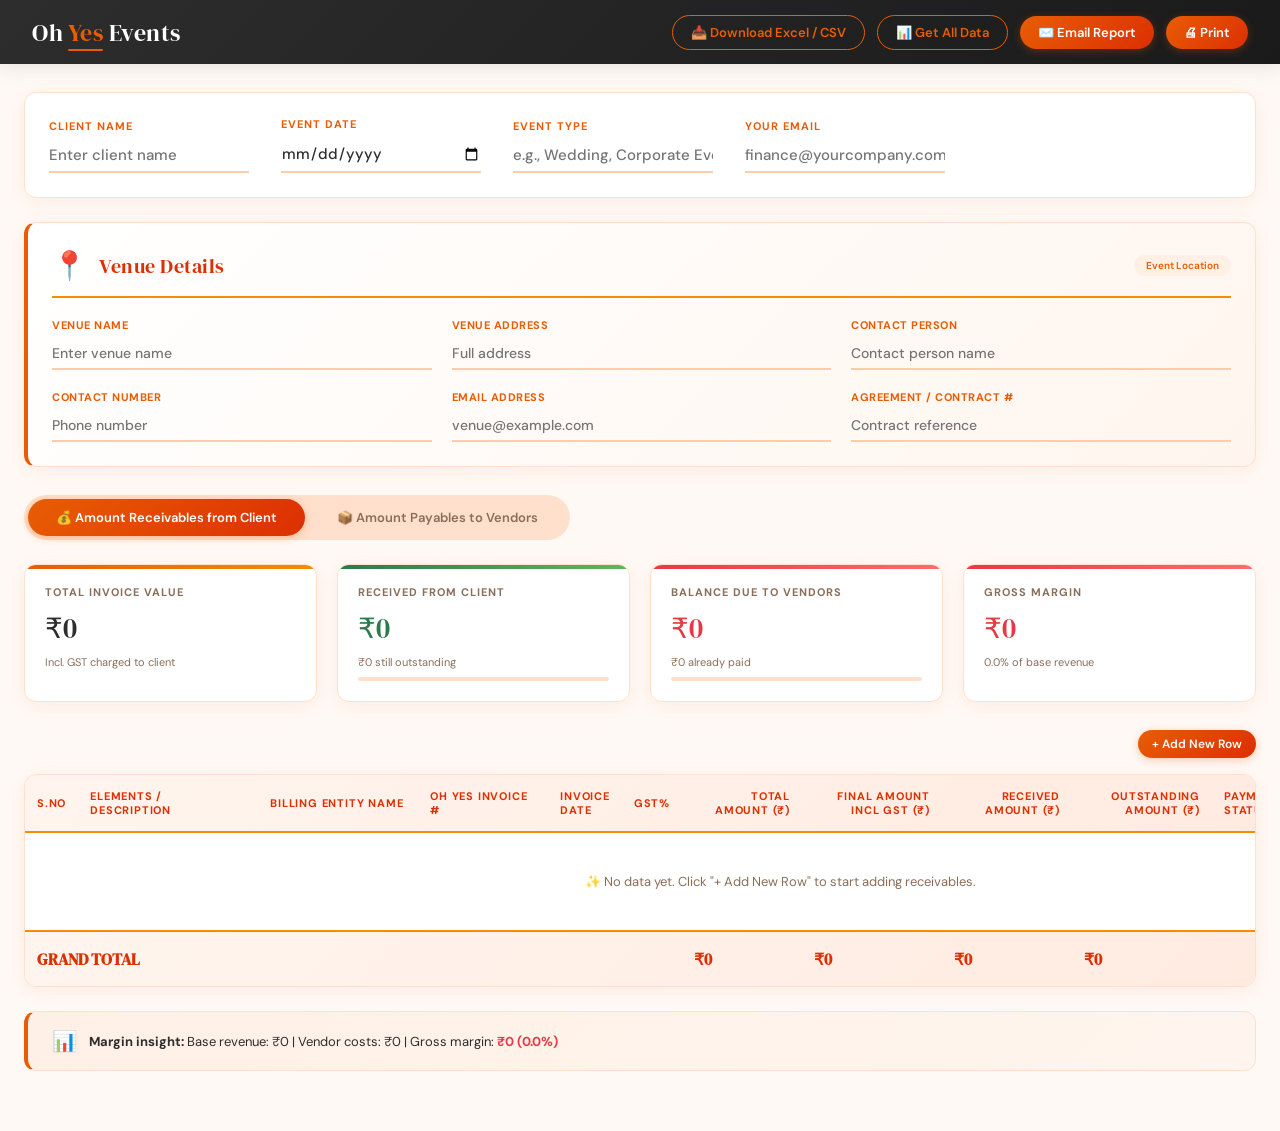
<file: index.html>
<!DOCTYPE html>
<html lang="en">
<head>
  <meta charset="UTF-8">
  <meta name="viewport" content="width=device-width, initial-scale=1.0">
  <title>Oh Yes Events — Budget Tracker</title>
  <link href="https://fonts.googleapis.com/css2?family=DM+Serif+Display&family=DM+Sans:wght@300;400;500;600;700&display=swap" rel="stylesheet">
  <link rel="stylesheet" href="style.css">
</head>
<body>
  <div class="global-header">
    <div class="logo">Oh <span>Yes</span> Events</div>
    <div class="header-actions">
      <button class="btn btn-outline" id="exportBtn">📥 Download Excel / CSV</button>
      <button class="btn btn-outline" id="exportFullDataBtn">📊 Get All Data</button>
      <button class="btn btn-primary" id="emailBtn">✉️ Email Report</button>
      <button class="btn btn-primary" id="printBtn">🖨 Print</button>
    </div>
  </div>

  <div class="main-container">
    <!-- META CARD -->
    <div class="meta-card">
      <div class="meta-field">
        <div class="meta-label">Client Name</div>
        <input class="meta-input" id="metaClient" placeholder="Enter client name">
      </div>
      <div class="meta-field">
        <div class="meta-label">Event Date</div>
        <input class="meta-input" id="metaDate" type="date">
      </div>
      <div class="meta-field">
        <div class="meta-label">Event Type</div>
        <input class="meta-input" id="metaType" placeholder="e.g., Wedding, Corporate Event">
      </div>
      <div class="meta-field">
        <div class="meta-label">Your Email</div>
        <input class="meta-input" id="userEmail" placeholder="finance@yourcompany.com">
      </div>
    </div>

    <!-- Venue Details Section -->
    <div class="venue-card">
      <div class="venue-header">
        <span class="venue-icon">📍</span>
        <span class="venue-title">Venue Details</span>
        <span class="venue-badge">Event Location</span>
      </div>
      <div class="venue-grid">
        <div class="venue-field">
          <div class="venue-label">Venue Name</div>
          <input class="venue-input" id="venueName" placeholder="Enter venue name">
        </div>
        <div class="venue-field">
          <div class="venue-label">Venue Address</div>
          <input class="venue-input" id="venueAddress" placeholder="Full address">
        </div>
        <div class="venue-field">
          <div class="venue-label">Contact Person</div>
          <input class="venue-input" id="venueContact" placeholder="Contact person name">
        </div>
        <div class="venue-field">
          <div class="venue-label">Contact Number</div>
          <input class="venue-input" id="venuePhone" placeholder="Phone number">
        </div>
        <div class="venue-field">
          <div class="venue-label">Email Address</div>
          <input class="venue-input" id="venueEmail" placeholder="venue@example.com">
        </div>
        <div class="venue-field">
          <div class="venue-label">Agreement / Contract #</div>
          <input class="venue-input" id="venueContract" placeholder="Contract reference">
        </div>
      </div>
    </div>

    <!-- TABS -->
    <div class="tabs-container">
      <div class="tabs" id="sectionTabs">
        <button class="tab active" data-section="receivables">💰 Amount Receivables from Client</button>
        <button class="tab" data-section="payables">📦 Amount Payables to Vendors</button>
      </div>
    </div>

    <!-- SUMMARY ROW -->
    <div class="summary-row" id="summaryRow">
      <div class="scard">
        <div class="scard-label">Total Invoice Value</div>
        <div class="scard-val">₹0</div>
        <div class="scard-sub">Incl. GST charged to client</div>
      </div>
      <div class="scard green">
        <div class="scard-label">Received from Client</div>
        <div class="scard-val">₹0</div>
        <div class="scard-sub">₹0 still outstanding</div>
      </div>
      <div class="scard red">
        <div class="scard-label">Balance Due to Vendors</div>
        <div class="scard-val">₹0</div>
        <div class="scard-sub">₹0 already paid</div>
      </div>
      <div class="scard">
        <div class="scard-label">Gross Margin</div>
        <div class="scard-val">₹0</div>
        <div class="scard-sub">0% of base revenue</div>
      </div>
    </div>

    <!-- Email Modal -->
    <div id="emailModal" class="modal">
      <div class="modal-content">
        <div class="modal-header">
          <h3>📧 Send Budget Report</h3>
          <span class="close">&times;</span>
        </div>
        <div class="modal-body">
          <div class="modal-field">
            <label>To Email:</label>
            <input type="email" id="emailTo" placeholder="recipient@example.com">
          </div>
          <div class="modal-field">
            <label>Subject:</label>
            <input type="text" id="emailSubject" placeholder="Budget Report">
          </div>
          <div class="modal-field">
            <label>Message:</label>
            <textarea id="emailMessage" rows="3" placeholder="Add a personal message..."></textarea>
          </div>
        </div>
        <div class="modal-footer">
          <button class="btn btn-secondary" id="cancelEmailBtn">Cancel</button>
          <button class="btn btn-primary" id="sendEmailBtn">Send Email</button>
        </div>
      </div>
    </div>

    <!-- All Data Modal -->
    <div id="allDataModal" class="modal">
      <div class="modal-content large-modal">
        <div class="modal-header">
          <h3>📊 Complete Budget Data</h3>
          <span class="close-data">&times;</span>
        </div>
        <div class="modal-body">
          <div class="data-actions">
            <button class="btn btn-sm btn-outline" id="copyDataBtn">📋 Copy to Clipboard</button>
            <button class="btn btn-sm btn-outline" id="downloadDataBtn">💾 Download JSON</button>
          </div>
          <div class="data-display" id="allDataDisplay"></div>
        </div>
      </div>
    </div>

    <!-- RECEIVABLES SECTION -->
    <div id="secReceivables">
      <div class="section-header">
        <button class="btn btn-primary btn-sm" id="addReceivableBtn">+ Add New Row</button>
      </div>
      <div class="table-wrap">
        <table id="receivablesTable">
          <thead>
            <tr>
              <th style="width:40px">S.No</th>
              <th style="min-width:180px">Elements / Description</th>
              <th style="min-width:160px">Billing Entity Name</th>
              <th style="min-width:130px">Oh Yes Invoice #</th>
              <th style="width:110px">Invoice Date</th>
              <th style="width:70px">GST%</th>
              <th class="right" style="min-width:120px">Total Amount (₹)</th>
              <th class="right" style="min-width:140px">Final Amount incl GST (₹)</th>
              <th class="right" style="min-width:130px">Received Amount (₹)</th>
              <th class="right" style="min-width:140px">Outstanding Amount (₹)</th>
              <th style="min-width:100px">Payment Status</th>
              <th style="min-width:200px">Additional Comments</th>
              <th style="width:40px"></th>
            </tr>
          </thead>
          <tbody id="receivablesBody"></tbody>
          <tfoot>
            <tr class="grand-total-row">
              <td colspan="6" class="grand-total-label">GRAND TOTAL</td>
              <td class="right grand-total-value" id="receivablesTotalAmount">₹0</td>
              <td class="right grand-total-value" id="receivablesFinalTotal">₹0</td>
              <td class="right grand-total-value" id="receivablesReceivedTotal">₹0</td>
              <td class="right grand-total-value" id="receivablesOutstandingTotal">₹0</td>
              <td colspan="2"></td>
              <td></td>
            </tr>
          </tfoot>
        </table>
      </div>
    </div>

    <!-- PAYABLES SECTION -->
    <div id="secPayables" style="display:none">
      <div class="section-header">
        <button class="btn btn-primary btn-sm" id="addPayableBtn">+ Add New Vendor</button>
      </div>
      <div class="table-wrap">
        <table id="payablesTable">
          <thead>
            <tr>
              <th style="width:40px">S.No</th>
              <th style="min-width:180px">Elements / Service</th>
              <th style="min-width:160px">Vendor Name</th>
              <th style="min-width:130px">Reference #</th>
              <th style="width:110px">Due Date</th>
              <th style="width:70px">GST%</th>
              <th class="right" style="min-width:120px">Contracted Amount (₹)</th>
              <th class="right" style="min-width:140px">Total incl GST (₹)</th>
              <th class="right" style="min-width:130px">Paid Amount (₹)</th>
              <th class="right" style="min-width:140px">Balance Due (₹)</th>
              <th style="min-width:100px">Status</th>
              <th style="min-width:200px">Comments</th>
              <th style="width:40px"></th>
            </tr>
          </thead>
          <tbody id="payablesBody"></tbody>
          <tfoot>
            <tr class="grand-total-row">
              <td colspan="6" class="grand-total-label">GRAND TOTAL</td>
              <td class="right grand-total-value" id="payablesTotalAmount">₹0</td>
              <td class="right grand-total-value" id="payablesFinalTotal">₹0</td>
              <td class="right grand-total-value" id="payablesPaidTotal">₹0</td>
              <td class="right grand-total-value" id="payablesBalanceTotal">₹0</td>
              <td colspan="2"></td>
              <td></td>
            </tr>
          </tfoot>
        </table>
      </div>
    </div>

    <!-- MARGIN NOTE -->
    <div class="margin-note" id="marginNote">
      <span class="margin-icon">📊</span>
      <span id="marginText">Add receivables and payables to see your margin calculation.</span>
    </div>
  </div>

  <script src="app.js"></script>
</body>
</html>
</file>
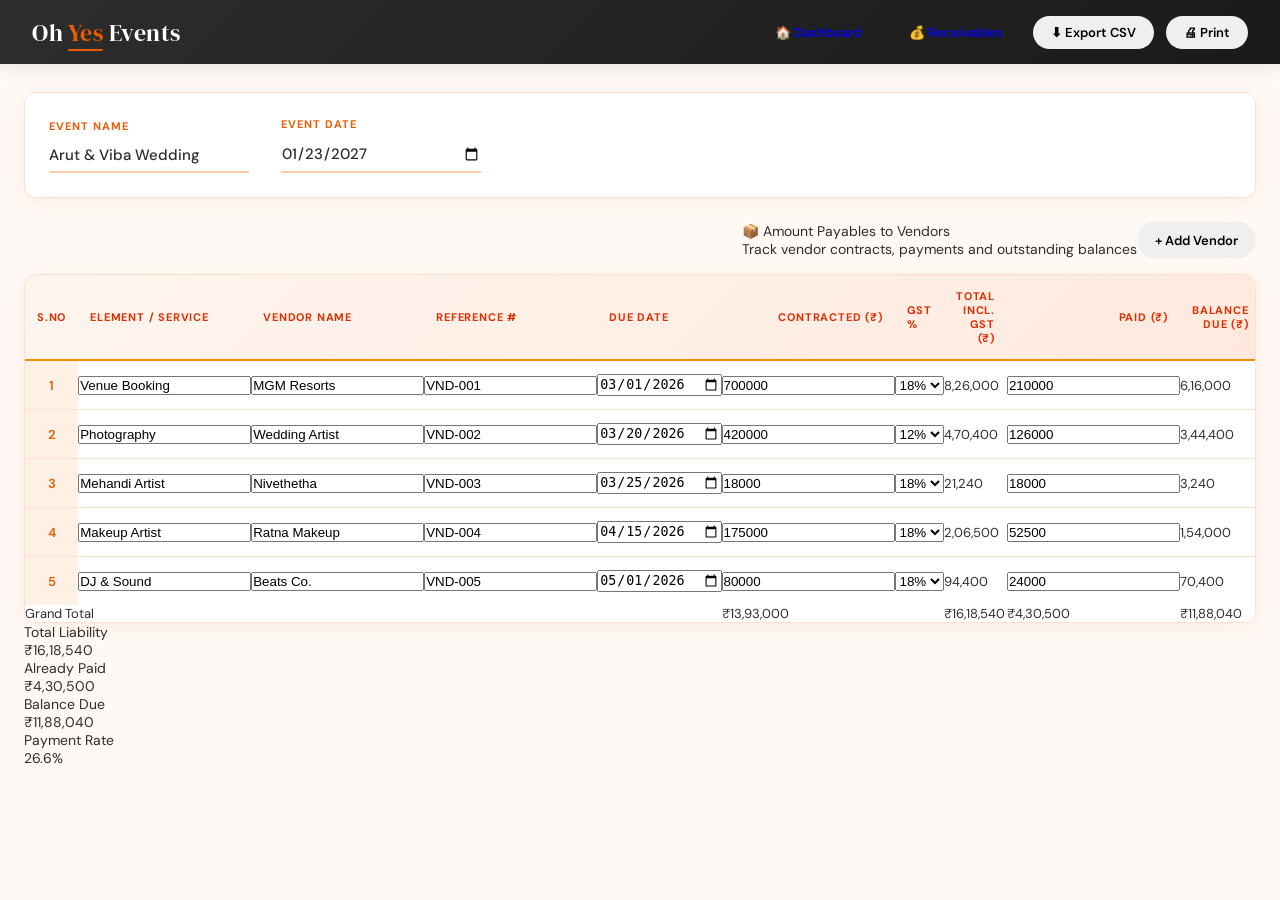
<file: payables.html>
<!DOCTYPE html>
<html lang="en">
<head>
  <meta charset="UTF-8">
  <meta name="viewport" content="width=device-width, initial-scale=1.0">
  <title>Oh Yes Events — Payables Tracker</title>
  <link href="https://fonts.googleapis.com/css2?family=DM+Serif+Display&family=DM+Sans:wght@300;400;500;600&display=swap" rel="stylesheet">
  <link rel="stylesheet" href="style.css">
</head>
<body>
  <div class="global-header">
    <div class="logo">Oh <span>Yes</span> Events</div>
    <div class="header-actions">
      <a href="index.html" class="btn" style="text-decoration:none;">🏠 Dashboard</a>
      <a href="receivables.html" class="btn" style="text-decoration:none;">💰 Receivables</a>
      <button class="btn" id="exportPayablesBtn">⬇ Export CSV</button>
      <button class="btn primary" id="printPayablesBtn">🖨 Print</button>
    </div>
  </div>

  <div class="main-container">
    <div class="meta-card">
      <div class="meta-field">
        <div class="meta-label">Event Name</div>
        <input class="meta-input" id="metaEvent" value="Arut & Viba Wedding" placeholder="Event name">
      </div>
      <div class="meta-field">
        <div class="meta-label">Event Date</div>
        <input class="meta-input" id="metaDate" type="date" value="2027-01-23">
      </div>
    </div>

    <div class="section-header">
      <div>
        <div class="section-title">📦 Amount Payables to Vendors</div>
        <div class="section-note">Track vendor contracts, payments and outstanding balances</div>
      </div>
      <button class="btn sm" id="addRowBtn">+ Add Vendor</button>
    </div>

    <div class="table-wrap">
      <table id="payablesTable">
        <thead>
          <tr>
            <th style="width:36px">S.No</th>
            <th>Element / Service</th>
            <th>Vendor Name</th>
            <th>Reference #</th>
            <th>Due Date</th>
            <th class="right">Contracted (₹)</th>
            <th style="width:80px">GST %</th>
            <th class="right">Total incl. GST (₹)</th>
            <th class="right">Paid (₹)</th>
            <th class="right">Balance Due (₹)</th>
            <th>Status</th>
            <th style="width:32px"></th>
          </tr>
        </thead>
        <tbody id="payablesBody"></tbody>
        <tfoot>
          <tr>
            <td colspan="5" class="big">Grand Total</td>
            <td class="right big" id="baseTotal">₹0</td>
            <td></td>
            <td class="right big" id="gstTotal">₹0</td>
            <td class="right big" id="paidTotal">₹0</td>
            <td class="right big" id="balanceTotal">₹0</td>
            <td colspan="2"></td>
          </tr>
        </tfoot>
      </table>
    </div>

    <div class="summary-card">
      <div class="summary-stats">
        <div class="stat">
          <div class="stat-label">Total Liability</div>
          <div class="stat-value" id="statTotal">₹0</div>
        </div>
        <div class="stat">
          <div class="stat-label">Already Paid</div>
          <div class="stat-value green" id="statPaid">₹0</div>
        </div>
        <div class="stat">
          <div class="stat-label">Balance Due</div>
          <div class="stat-value red" id="statBalance">₹0</div>
        </div>
        <div class="stat">
          <div class="stat-label">Payment Rate</div>
          <div class="stat-value" id="statRate">0%</div>
        </div>
      </div>
    </div>
  </div>

  <script src="payables.js"></script>
</body>
</html>
</file>
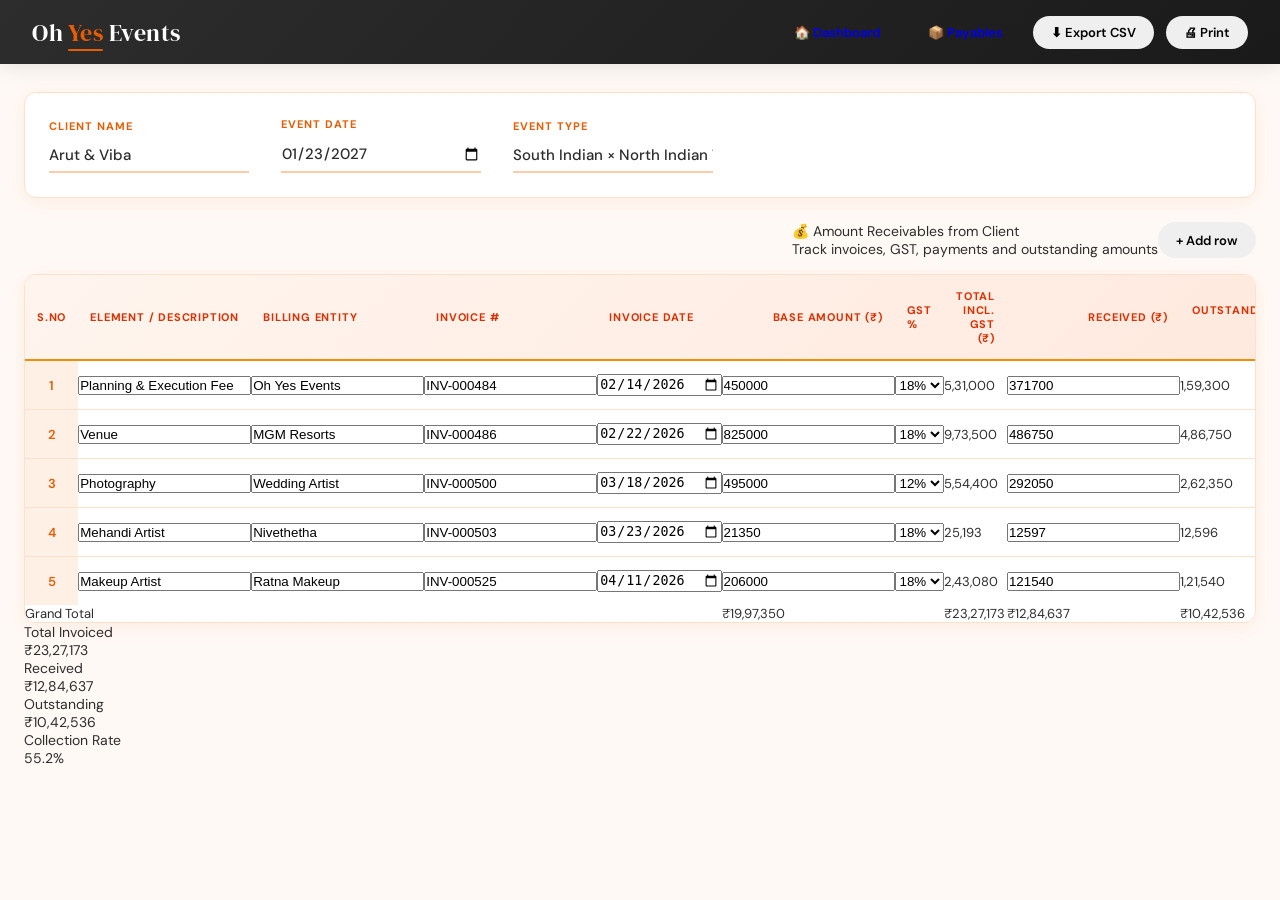
<file: receivables.html>
<!DOCTYPE html>
<html lang="en">
<head>
  <meta charset="UTF-8">
  <meta name="viewport" content="width=device-width, initial-scale=1.0">
  <title>Oh Yes Events — Receivables Tracker</title>
  <link href="https://fonts.googleapis.com/css2?family=DM+Serif+Display&family=DM+Sans:wght@300;400;500;600&display=swap" rel="stylesheet">
  <link rel="stylesheet" href="style.css">
</head>
<body>
  <div class="global-header">
    <div class="logo">Oh <span>Yes</span> Events</div>
    <div class="header-actions">
      <a href="index.html" class="btn" style="text-decoration:none;">🏠 Dashboard</a>
      <a href="payables.html" class="btn" style="text-decoration:none;">📦 Payables</a>
      <button class="btn" id="exportReceivablesBtn">⬇ Export CSV</button>
      <button class="btn primary" id="printReceivablesBtn">🖨 Print</button>
    </div>
  </div>

  <div class="main-container">
    <div class="meta-card">
      <div class="meta-field">
        <div class="meta-label">Client Name</div>
        <input class="meta-input" id="metaClient" value="Arut & Viba" placeholder="Client name">
      </div>
      <div class="meta-field">
        <div class="meta-label">Event Date</div>
        <input class="meta-input" id="metaDate" type="date" value="2027-01-23">
      </div>
      <div class="meta-field">
        <div class="meta-label">Event Type</div>
        <input class="meta-input" id="metaType" value="South Indian × North Indian Wedding">
      </div>
    </div>

    <div class="section-header">
      <div>
        <div class="section-title">💰 Amount Receivables from Client</div>
        <div class="section-note">Track invoices, GST, payments and outstanding amounts</div>
      </div>
      <button class="btn sm" id="addRowBtn">+ Add row</button>
    </div>

    <div class="table-wrap">
      <table id="receivablesTable">
        <thead>
          <tr>
            <th style="width:36px">S.No</th>
            <th>Element / Description</th>
            <th>Billing Entity</th>
            <th>Invoice #</th>
            <th>Invoice Date</th>
            <th class="right">Base Amount (₹)</th>
            <th style="width:80px">GST %</th>
            <th class="right">Total incl. GST (₹)</th>
            <th class="right">Received (₹)</th>
            <th class="right">Outstanding (₹)</th>
            <th>Status</th>
            <th style="width:32px"></th>
          </tr>
        </thead>
        <tbody id="receivablesBody"></tbody>
        <tfoot>
          <tr>
            <td colspan="5" class="big">Grand Total</td>
            <td class="right big" id="baseTotal">₹0</td>
            <td></td>
            <td class="right big" id="gstTotal">₹0</td>
            <td class="right big" id="receivedTotal">₹0</td>
            <td class="right big" id="outstandingTotal">₹0</td>
            <td colspan="2"></td>
          </tr>
        </tfoot>
      </table>
    </div>

    <div class="summary-card" id="summaryCard">
      <div class="summary-stats">
        <div class="stat">
          <div class="stat-label">Total Invoiced</div>
          <div class="stat-value" id="statTotal">₹0</div>
        </div>
        <div class="stat">
          <div class="stat-label">Received</div>
          <div class="stat-value green" id="statReceived">₹0</div>
        </div>
        <div class="stat">
          <div class="stat-label">Outstanding</div>
          <div class="stat-value red" id="statOutstanding">₹0</div>
        </div>
        <div class="stat">
          <div class="stat-label">Collection Rate</div>
          <div class="stat-value" id="statRate">0%</div>
        </div>
      </div>
    </div>
  </div>

  <script src="receivables.js"></script>
</body>
</html>
</file>
<file: style.css>
:root {
  --bg: #fff9f5;
  --card: #ffffff;
  --border: #ffe0cc;
  --border2: #ffccaa;
  --text: #2d2d2d;
  --muted: #8a6e5a;
  --accent: #e85d04;
  --accent-light: #f48c06;
  --accent-dark: #dc2f02;
  --accent-soft: #fff0e6;
  --accent-glow: #ff9f1c;
  --gold: #ffb703;
  --green: #2a7a4b;
  --green-light: #e8f5ed;
  --red: #e63946;
  --red-light: #ffe5e7;
  --font-display: 'DM Serif Display', serif;
  --font-body: 'DM Sans', sans-serif;
  --radius: 12px;
  --radius-sm: 8px;
  --shadow: 0 4px 20px rgba(232, 93, 4, 0.08);
  --shadow-hover: 0 8px 30px rgba(232, 93, 4, 0.12);
}

* {
  box-sizing: border-box;
  margin: 0;
  padding: 0;
}

body {
  font-family: var(--font-body);
  background: var(--bg);
  color: var(--text);
  min-height: 100vh;
  font-size: 14px;
}

/* HEADER - Orange Theme */
.global-header {
  background: linear-gradient(135deg, #2d2d2d 0%, #1a1a1a 100%);
  color: white;
  padding: 0 32px;
  display: flex;
  align-items: center;
  justify-content: space-between;
  height: 64px;
  position: sticky;
  top: 0;
  z-index: 100;
  box-shadow: 0 2px 20px rgba(0,0,0,0.1);
}

.logo {
  font-family: var(--font-display);
  font-size: 24px;
  letter-spacing: 0.5px;
}

.logo span {
  color: var(--accent);
  position: relative;
}

.logo span::after {
  content: '';
  position: absolute;
  bottom: -2px;
  left: 0;
  right: 0;
  height: 2px;
  background: var(--accent);
  border-radius: 2px;
}

.header-actions {
  display: flex;
  gap: 12px;
  align-items: center;
  flex-wrap: wrap;
}

/* BUTTONS - Orange Theme */
.btn {
  font-family: var(--font-body);
  font-size: 13px;
  font-weight: 600;
  border: none;
  padding: 8px 18px;
  border-radius: 30px;
  cursor: pointer;
  transition: all 0.2s ease;
  display: inline-flex;
  align-items: center;
  gap: 8px;
}

.btn-primary {
  background: linear-gradient(135deg, var(--accent) 0%, var(--accent-dark) 100%);
  color: white;
  box-shadow: 0 2px 8px rgba(232, 93, 4, 0.3);
}

.btn-primary:hover {
  transform: translateY(-1px);
  box-shadow: 0 4px 15px rgba(232, 93, 4, 0.4);
  background: linear-gradient(135deg, var(--accent-dark) 0%, var(--accent) 100%);
}

.btn-outline {
  background: transparent;
  border: 1.5px solid var(--accent);
  color: var(--accent);
}

.btn-outline:hover {
  background: var(--accent);
  color: white;
  transform: translateY(-1px);
}

.btn-secondary {
  background: #f0f0f0;
  color: var(--text);
}

.btn-secondary:hover {
  background: #e0e0e0;
}

.btn-sm {
  padding: 6px 14px;
  font-size: 12px;
}

/* Main Container */
.main-container {
  max-width: 1600px;
  margin: 0 auto;
  padding: 28px 24px 60px;
}

/* META CARD */
.meta-card {
  background: var(--card);
  border: 1px solid var(--border);
  border-radius: var(--radius);
  padding: 24px;
  margin-bottom: 24px;
  display: flex;
  gap: 32px;
  align-items: flex-end;
  flex-wrap: wrap;
  box-shadow: var(--shadow);
}

.meta-field {
  display: flex;
  flex-direction: column;
  gap: 6px;
}

.meta-label {
  font-size: 11px;
  font-weight: 700;
  color: var(--accent);
  text-transform: uppercase;
  letter-spacing: 1px;
}

.meta-input {
  font-family: var(--font-body);
  font-size: 15px;
  font-weight: 500;
  border: none;
  background: transparent;
  color: var(--text);
  border-bottom: 2px solid var(--border2);
  padding: 6px 0;
  min-width: 200px;
  outline: none;
  transition: border-color 0.2s;
}

.meta-input:focus {
  border-color: var(--accent);
}

/* VENUE CARD - Orange Theme */
.venue-card {
  background: linear-gradient(135deg, var(--card) 0%, #fff5ee 100%);
  border: 1px solid var(--border);
  border-radius: var(--radius);
  padding: 24px;
  margin-bottom: 28px;
  box-shadow: var(--shadow);
  border-left: 4px solid var(--accent);
}

.venue-header {
  display: flex;
  align-items: center;
  gap: 12px;
  margin-bottom: 20px;
  padding-bottom: 12px;
  border-bottom: 2px solid var(--accent-light);
}

.venue-icon {
  font-size: 28px;
}

.venue-title {
  font-family: var(--font-display);
  font-size: 20px;
  color: var(--accent-dark);
  letter-spacing: 0.5px;
}

.venue-badge {
  background: var(--accent-soft);
  color: var(--accent);
  font-size: 10px;
  font-weight: 600;
  padding: 4px 12px;
  border-radius: 20px;
  margin-left: auto;
}

.venue-grid {
  display: grid;
  grid-template-columns: repeat(auto-fit, minmax(280px, 1fr));
  gap: 20px;
}

.venue-field {
  display: flex;
  flex-direction: column;
  gap: 6px;
}

.venue-label {
  font-size: 11px;
  font-weight: 700;
  color: var(--accent);
  text-transform: uppercase;
  letter-spacing: 0.5px;
}

.venue-input {
  font-family: var(--font-body);
  font-size: 14px;
  font-weight: 500;
  border: none;
  background: transparent;
  color: var(--text);
  border-bottom: 2px solid var(--border2);
  padding: 6px 0;
  width: 100%;
  outline: none;
  transition: all 0.2s;
}

.venue-input:focus {
  border-color: var(--accent);
}

/* TABS - Orange Theme */
.tabs-container {
  margin-bottom: 24px;
}

.tabs {
  display: inline-flex;
  gap: 4px;
  background: var(--border);
  padding: 4px;
  border-radius: 40px;
}

.tab {
  font-size: 13px;
  font-weight: 600;
  padding: 10px 28px;
  border-radius: 30px;
  cursor: pointer;
  color: var(--muted);
  border: none;
  background: transparent;
  transition: all 0.2s;
  font-family: var(--font-body);
}

.tab.active {
  background: linear-gradient(135deg, var(--accent) 0%, var(--accent-dark) 100%);
  color: white;
  box-shadow: 0 2px 8px rgba(232, 93, 4, 0.3);
}

.tab:hover:not(.active) {
  background: var(--accent-soft);
  color: var(--accent);
}

/* SUMMARY CARDS - Orange Theme */
.summary-row {
  display: grid;
  grid-template-columns: repeat(4, 1fr);
  gap: 20px;
  margin-bottom: 28px;
}

.scard {
  background: var(--card);
  border: 1px solid var(--border);
  border-radius: var(--radius);
  padding: 20px;
  position: relative;
  overflow: hidden;
  transition: transform 0.2s, box-shadow 0.2s;
  box-shadow: var(--shadow);
}

.scard:hover {
  transform: translateY(-2px);
  box-shadow: var(--shadow-hover);
}

.scard::before {
  content: '';
  position: absolute;
  top: 0;
  left: 0;
  right: 0;
  height: 4px;
  background: linear-gradient(90deg, var(--accent), var(--accent-light));
}

.scard.green::before {
  background: linear-gradient(90deg, var(--green), #5cb85c);
}

.scard.red::before {
  background: linear-gradient(90deg, var(--red), #ff6b6b);
}

.scard.gold::before {
  background: linear-gradient(90deg, var(--gold), #ffd93d);
}

.scard-label {
  font-size: 11px;
  font-weight: 700;
  color: var(--muted);
  text-transform: uppercase;
  letter-spacing: 1px;
  margin-bottom: 10px;
}

.scard-val {
  font-family: var(--font-display);
  font-size: 28px;
  color: var(--text);
}

.scard-sub {
  font-size: 11px;
  color: var(--muted);
  margin-top: 8px;
}

.scard.green .scard-val {
  color: var(--green);
}

.scard.red .scard-val {
  color: var(--red);
}

.scard.gold .scard-val {
  color: var(--gold);
}

/* TABLE STYLES - Orange Theme */
.table-wrap {
  background: var(--card);
  border: 1px solid var(--border);
  border-radius: var(--radius);
  overflow-x: auto;
  box-shadow: var(--shadow);
}

table {
  width: 100%;
  border-collapse: collapse;
  font-size: 13px;
  min-width: 1200px;
}

thead tr {
  background: linear-gradient(135deg, #fff5ee 0%, #ffe8dd 100%);
}

thead th {
  padding: 14px 12px;
  text-align: left;
  font-size: 11px;
  font-weight: 700;
  color: var(--accent-dark);
  text-transform: uppercase;
  letter-spacing: 0.8px;
  border-bottom: 2px solid var(--accent-light);
}

thead th.right {
  text-align: right;
}

tbody tr {
  border-bottom: 1px solid var(--border);
  transition: background 0.15s;
}

tbody tr:hover {
  background: var(--accent-soft);
}

tbody tr:last-child {
  border-bottom: none;
}

/* Table Inputs */
.sno-cell {
  color: var(--accent);
  font-weight: 600;
  font-size: 13px;
  padding: 12px;
  text-align: center;
  background: var(--accent-soft);
}

.table-input {
  width: 100%;
  font-family: var(--font-body);
  font-size: 12px;
  border: none;
  background: transparent;
  color: var(--text);
  outline: none;
  padding: 8px 6px;
  display: block;
  border-radius: var(--radius-sm);
}

.table-input:focus {
  background: white;
  box-shadow: 0 0 0 2px var(--accent-light);
}

.table-input.right {
  text-align: right;
}

.table-input.num {
  font-variant-numeric: tabular-nums;
  text-align: right;
}

/* GST Select */
.gst-select {
  font-family: var(--font-body);
  font-size: 12px;
  font-weight: 600;
  border: 1px solid var(--border2);
  background: white;
  color: var(--accent-dark);
  outline: none;
  cursor: pointer;
  padding: 6px 10px;
  width: 70px;
  border-radius: 20px;
  text-align: center;
}

.gst-select:focus {
  border-color: var(--accent);
  box-shadow: 0 0 0 2px var(--accent-light);
}

/* Computed Amounts */
.computed-amount {
  font-variant-numeric: tabular-nums;
  text-align: right;
  font-weight: 600;
  padding: 6px 8px;
  background: #faf8f4;
  border-radius: 8px;
  display: inline-block;
  min-width: 100px;
}

.computed-amount.green {
  color: var(--green);
  background: var(--green-light);
}

.computed-amount.red {
  color: var(--red);
  background: var(--red-light);
}

/* Status Badge */
.status-badge {
  display: inline-block;
  font-size: 11px;
  font-weight: 700;
  padding: 5px 14px;
  border-radius: 30px;
  text-align: center;
  white-space: nowrap;
}

.status-outstanding {
  background: var(--accent-soft);
  color: var(--accent-dark);
}

.status-cleared {
  background: var(--green-light);
  color: var(--green);
}

.status-partial {
  background: #fff3e0;
  color: var(--gold);
}

/* Comments Input */
.comments-input {
  width: 100%;
  min-width: 160px;
  padding: 8px 10px;
  font-family: var(--font-body);
  font-size: 11px;
  border: 1px solid var(--border2);
  border-radius: 20px;
  background: white;
  transition: all 0.2s;
}

.comments-input:focus {
  outline: none;
  border-color: var(--accent);
  box-shadow: 0 0 0 2px var(--accent-light);
}

/* Progress Bar */
.progress-wrap {
  height: 4px;
  background: var(--border);
  border-radius: 2px;
  margin-top: 8px;
  overflow: hidden;
}

.progress-fill {
  height: 100%;
  border-radius: 2px;
  transition: width 0.3s;
}

/* Grand Total Row */
.grand-total-row {
  background: linear-gradient(135deg, #fff5ee 0%, #ffe8dd 100%);
}

.grand-total-row td {
  padding: 16px 12px;
  border-top: 2px solid var(--accent-light);
}

.grand-total-label {
  font-family: var(--font-display);
  font-size: 16px;
  font-weight: 700;
  color: var(--accent-dark);
}

.grand-total-value {
  font-family: var(--font-display);
  font-size: 16px;
  font-weight: 700;
  color: var(--accent-dark);
}

/* Delete Button */
.del-btn {
  background: none;
  border: none;
  cursor: pointer;
  color: #ccc;
  font-size: 18px;
  padding: 6px 10px;
  border-radius: 30px;
  transition: all 0.2s;
}

.del-btn:hover {
  color: var(--red);
  background: var(--red-light);
  transform: scale(1.1);
}

/* Section Header */
.section-header {
  display: flex;
  justify-content: flex-end;
  margin-bottom: 16px;
}

/* Margin Note - Orange Theme */
.margin-note {
  margin-top: 24px;
  padding: 16px 24px;
  background: linear-gradient(135deg, var(--accent-soft) 0%, #fff5ee 100%);
  border: 1px solid var(--border);
  border-radius: var(--radius);
  font-size: 13px;
  color: var(--text);
  display: flex;
  align-items: center;
  gap: 12px;
  border-left: 4px solid var(--accent);
}

.margin-icon {
  font-size: 20px;
}

/* Modal Styles - Orange Theme */
.modal {
  display: none;
  position: fixed;
  z-index: 1000;
  left: 0;
  top: 0;
  width: 100%;
  height: 100%;
  background-color: rgba(0, 0, 0, 0.5);
  animation: fadeIn 0.3s;
}

@keyframes fadeIn {
  from { opacity: 0; }
  to { opacity: 1; }
}

@keyframes slideDown {
  from {
    transform: translateY(-50px);
    opacity: 0;
  }
  to {
    transform: translateY(0);
    opacity: 1;
  }
}

.modal-content {
  background-color: var(--card);
  margin: 5% auto;
  border-radius: 20px;
  width: 90%;
  max-width: 550px;
  box-shadow: 0 20px 60px rgba(0, 0, 0, 0.2);
  animation: slideDown 0.3s;
  overflow: hidden;
}

.large-modal {
  max-width: 800px;
}

.modal-header {
  display: flex;
  justify-content: space-between;
  align-items: center;
  padding: 20px 24px;
  background: linear-gradient(135deg, var(--accent-soft) 0%, #fff5ee 100%);
  border-bottom: 2px solid var(--accent-light);
}

.modal-header h3 {
  font-family: var(--font-display);
  color: var(--accent-dark);
  font-size: 20px;
}

.close, .close-data {
  font-size: 28px;
  font-weight: bold;
  cursor: pointer;
  color: var(--muted);
  transition: color 0.2s;
}

.close:hover, .close-data:hover {
  color: var(--accent);
}

.modal-body {
  padding: 24px;
}

.modal-footer {
  padding: 16px 24px;
  background: #faf8f4;
  display: flex;
  justify-content: flex-end;
  gap: 12px;
  border-top: 1px solid var(--border);
}

.modal-field {
  margin-bottom: 20px;
}

.modal-field label {
  display: block;
  font-size: 12px;
  font-weight: 700;
  color: var(--accent);
  margin-bottom: 8px;
  text-transform: uppercase;
  letter-spacing: 0.5px;
}

.modal-field input, .modal-field textarea {
  width: 100%;
  padding: 12px 16px;
  border: 1.5px solid var(--border2);
  border-radius: 12px;
  font-family: var(--font-body);
  font-size: 14px;
  transition: all 0.2s;
}

.modal-field input:focus, .modal-field textarea:focus {
  outline: none;
  border-color: var(--accent);
  box-shadow: 0 0 0 3px var(--accent-light);
}

.data-actions {
  display: flex;
  gap: 12px;
  margin-bottom: 20px;
  padding-bottom: 16px;
  border-bottom: 1px solid var(--border);
}

.data-display {
  background: #1a1a1a;
  border-radius: 12px;
  padding: 20px;
  max-height: 500px;
  overflow: auto;
  font-family: 'Courier New', monospace;
  font-size: 12px;
  white-space: pre-wrap;
  word-break: break-word;
  color: #00ff9d;
}

/* Responsive */
@media (max-width: 1200px) {
  .venue-grid {
    grid-template-columns: repeat(auto-fit, minmax(240px, 1fr));
  }
  
  .summary-row {
    grid-template-columns: repeat(2, 1fr);
  }
}

@media (max-width: 900px) {
  .main-container {
    padding: 20px 16px;
  }
  
  .meta-card {
    gap: 16px;
  }
  
  .meta-input {
    min-width: 150px;
  }
}

@media print {
  .global-header, .btn, .tabs, .del-btn, .header-actions, .venue-badge {
    display: none !important;
  }
  
  body {
    background: white;
  }
  
  .table-wrap {
    box-shadow: none;
  }
}
</file>
